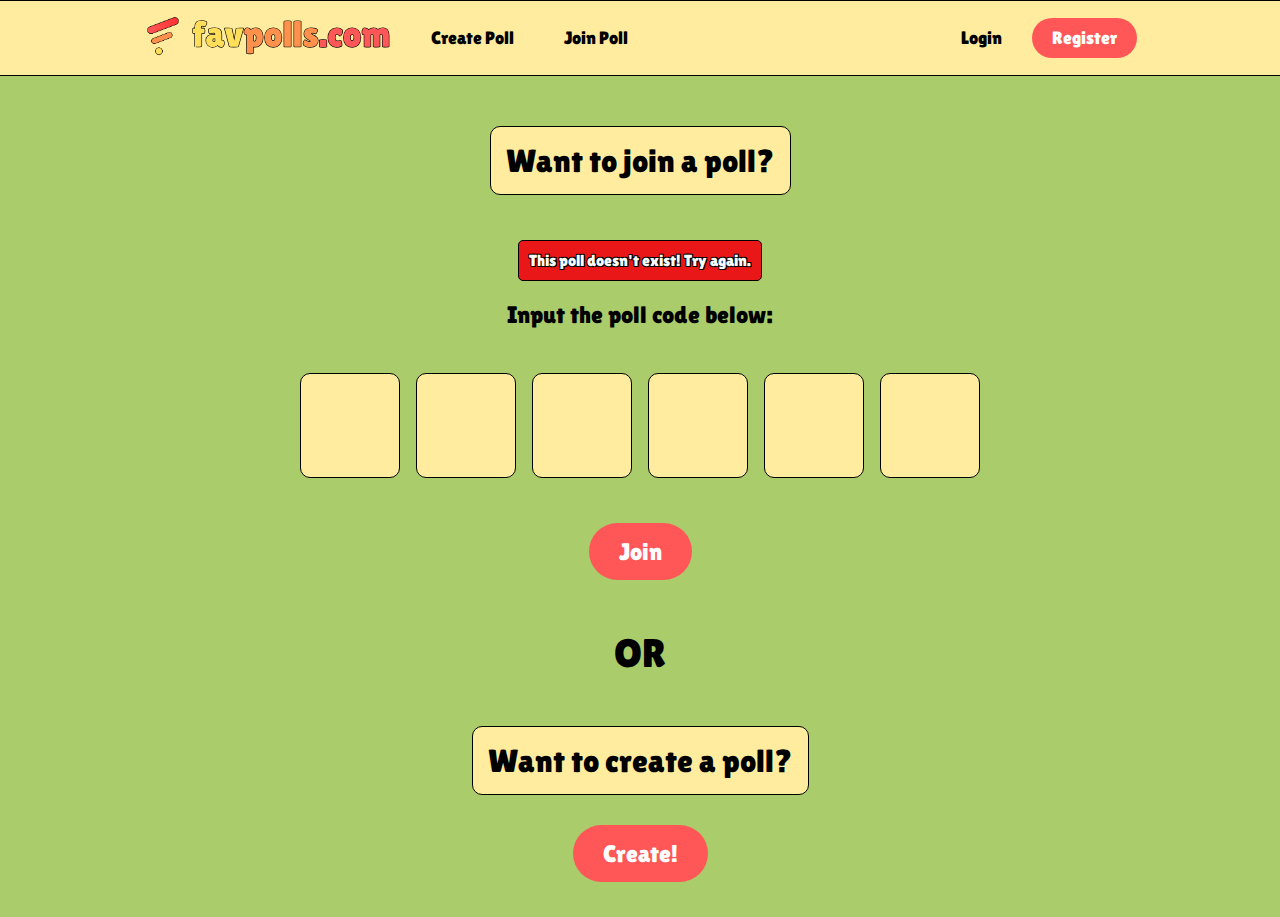
<file: website/Favpolls_Static/index.html>
<!DOCTYPE html>
<html lang="en">
<head>
    <meta charset="UTF-8">
    <meta name="viewport" content="width=device-width, initial-scale=1.0">
    <title>favpolls.com</title>
    <link rel="shortcut icon" href="root/images/logo/logo-icon.png" type="image/x-icon">
    <link rel="stylesheet" href="root/css/style.css">
    <link rel="preconnect" href="https://fonts.googleapis.com">
    <link rel="preconnect" href="https://fonts.gstatic.com" crossorigin>
    <link href="https://fonts.googleapis.com/css2?family=Lilita+One&display=swap" rel="stylesheet">
</head>
<body>
    <header>
        <nav class="desktop-nav">
            <ul>
                <li>
                    <a href="index.html">
                        <img src="root/images/logo/logo-icon.png" alt="favpolls-logo-icon" width="40px">
                        <img src="root/images/logo/logo-text.svg" alt="favpolls-logo-text" width="200px">
                    </a>      
                </li>
                <li><a href="create.html">Create Poll</a></li>
                <li><a href="index.html">Join Poll</a></li>
            </ul>
            <ul>
                <li><a href="login.html">Login</a></li>
                <li><a href="register.html" class="button">Register</a></li>
            </ul>
        </nav>
        <nav class="mobile-nav">
            <ul>
                <li>
                    <a href="index.html">
                        <img src="root/images/logo/logo-icon.png" alt="favpolls-logo-icon" width="40px">
                    </a>      
                </li>
                <li>
                    <img src="root/images/icons/menu.svg" alt="menu-button" width="40px" id="mobile-menu-button">
                </li>
            </ul>
            <ul class="mobile-nav-links">
                <li><a href="create.html">Create Poll</a></li>
                <li><a href="index.html">Join Poll</a></li>
                <li><a href="login.html">Login</a></li>
                <li><a href="register.html" class="button">Register</a></li>
            </ul>
        </nav>
    </header>
    <main>
        <div class="index-container">
            <div class="subcontainer">
                <h1 class="title">Want to join a poll?</h1>
                <p class="noti-error">This poll doesn't exist! Try again.</p>
                <h2 class="subtitle">Input the poll code below:</h2>

                <form action="">
                    <div class="join-poll-code-input">
                        <input type="text" class="code-input" maxlength="1" required>
                        <input type="text" class="code-input" maxlength="1" required>
                        <input type="text" class="code-input" maxlength="1" required>
                        <input type="text" class="code-input" maxlength="1" required>
                        <input type="text" class="code-input" maxlength="1" required>
                        <input type="text" class="code-input" maxlength="1" required>
                    </div>
                    <input type="hidden" name="code" class="code-input-hidden" />
                    <input type="submit" value="Join" class="button submit-button">
                </form>
            </div>
            <h3>OR</h3>
            <div class="subcontainer">
                <h1 class="title">Want to create a poll?</h1>
                <a href="create.html" class="button submit-button">Create!</a>
            </div>
        </div>
    </main>
</body>
<script src="root/js/jquery/jquery.js"></script>
<script src="root/js/code-input.js"></script>
<script src="root/js/mobile-menu.js"></script>
</html>
</file>
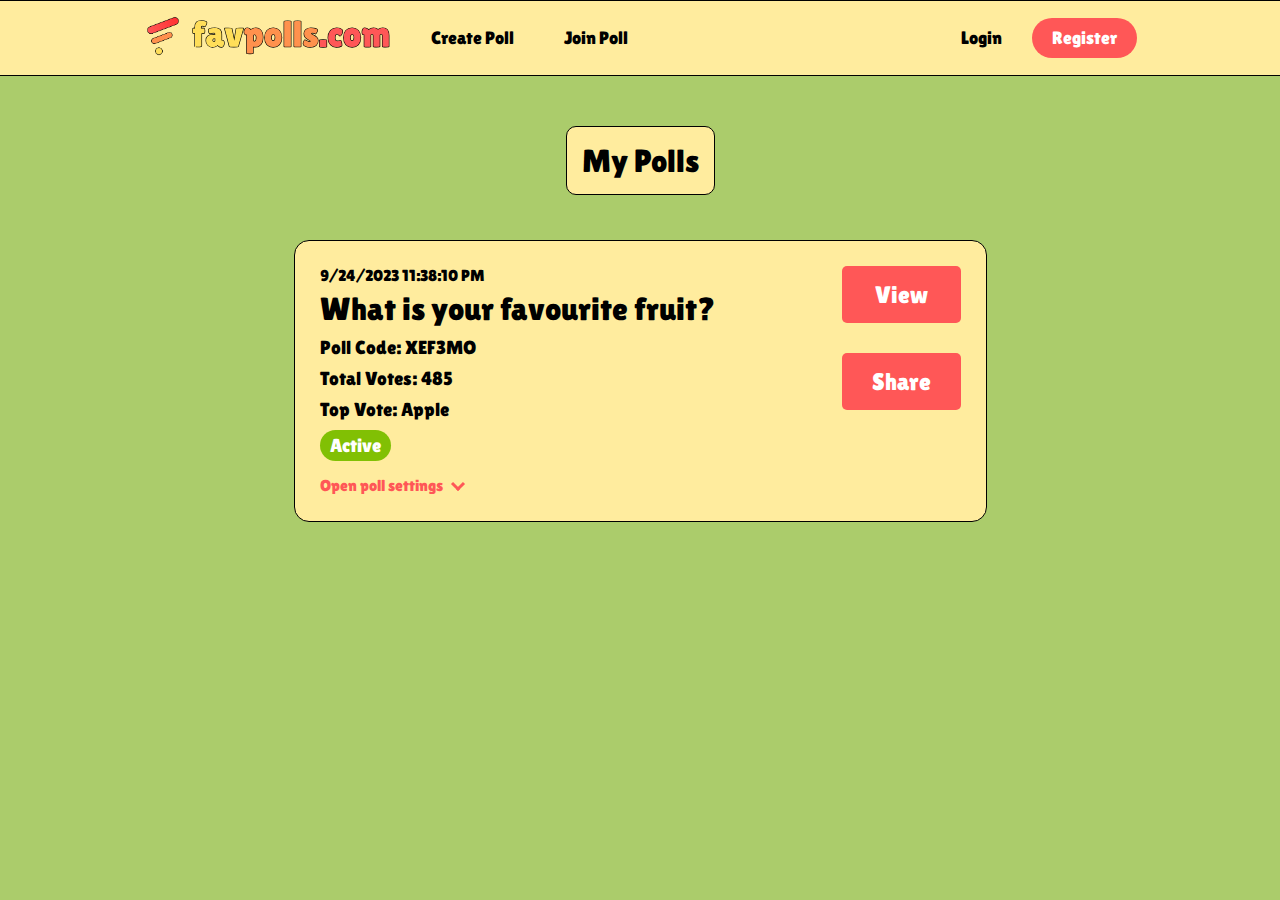
<file: website/Favpolls_Static/account-polls.html>
<!DOCTYPE html>
<html lang="en">
<head>
    <meta charset="UTF-8">
    <meta name="viewport" content="width=device-width, initial-scale=1.0">
    <title>favpolls.com</title>
    <link rel="shortcut icon" href="root/images/logo/logo-icon.png" type="image/x-icon">
    <link rel="stylesheet" href="root/css/style.css">
    <link rel="preconnect" href="https://fonts.googleapis.com">
    <link rel="preconnect" href="https://fonts.gstatic.com" crossorigin>
    <link href="https://fonts.googleapis.com/css2?family=Lilita+One&display=swap" rel="stylesheet">
</head>
<body>
    <header>
        <nav>
            <ul>
                <li>
                    <a href="index.html">
                        <img src="root/images/logo/logo-icon.png" alt="favpolls-logo-icon" width="40px">
                        <img src="root/images/logo/logo-text.svg" alt="favpolls-logo-text" width="200px">
                    </a>      
                </li>
                <li><a href="create.html">Create Poll</a></li>
                <li><a href="index.html">Join Poll</a></li>
            </ul>
            <ul>
                <li><a href="login.html">Login</a></li>
                <li><a href="register.html" class="button">Register</a></li>
            </ul>
        </nav>
    </header>
    <main>
        <div class="index-container">
            <div class="subcontainer">           
                <h1 class="title">My Polls</h1>
                <div class="account-polls-container"> 
                    <div class="account-poll">
                        <div class="account-poll-info">
                            <div class="account-poll-general">
                                <p>9/24/2023 11:38:10 PM</p>
                                <h1>What is your favourite fruit?</h1>
                                <h3>Poll Code: XEF3MO</h3>
                                <h3>Total Votes: 485</h3>
                                <h3>Top Vote: Apple</h3>                  
                                <h3 class="status status-active">Active</h3>
                            </div>
                            <div class="account-poll-settings">
                                <button type="button" class="dropdown-button-inactive">Open poll settings</button>
                                <ul>
                                    <li>Require captcha: No</li>
                                    <li>Hide results: Yes</li>          
                                    <li>End in: Never</li>
                                </ul>
                            </div>
                        </div>
                        <div class="account-poll-buttons">
                            <button class="button submit-button">View</button>
                            <button class="button submit-button share-button">Share<span>Copied!</span></button>
                            <input type="hidden" name="code" value="test">
                        </div>              
                    </div>  
                </div>  
            </div>
        </div>
    </main>
</body>
<script src="root/js/jquery/jquery.js"></script>
<script src="root/js/answer-options.js"></script>
<script src="root/js/account-dropdown.js"></script>
<script src="root/js/share-button.js"></script>
</html>
</file>
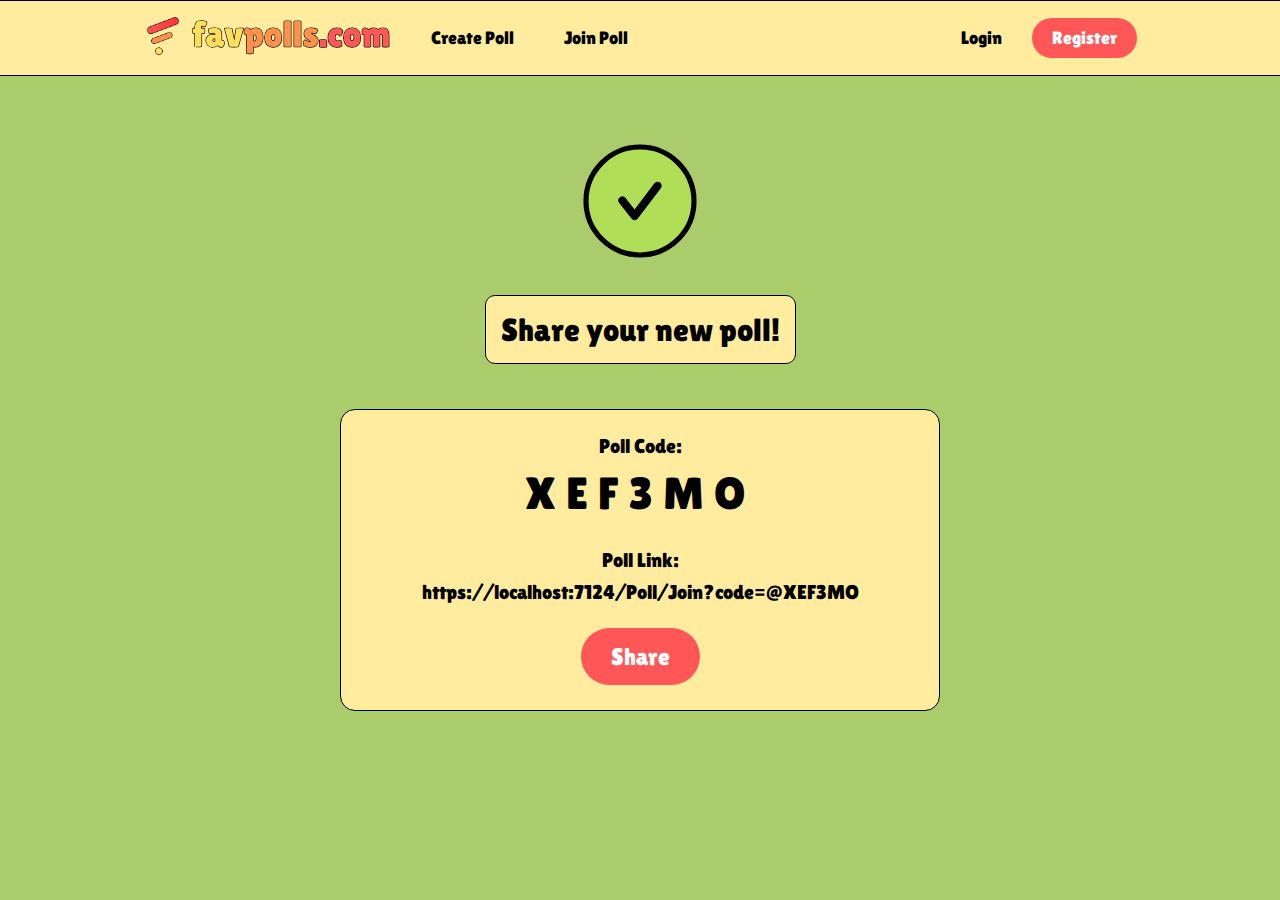
<file: website/Favpolls_Static/create-success.html>
<!DOCTYPE html>
<html lang="en">
<head>
    <meta charset="UTF-8">
    <meta name="viewport" content="width=device-width, initial-scale=1.0">
    <title>favpolls.com</title>
    <link rel="shortcut icon" href="root/images/logo/logo-icon.png" type="image/x-icon">
    <link rel="stylesheet" href="root/css/style.css">
    <link rel="preconnect" href="https://fonts.googleapis.com">
    <link rel="preconnect" href="https://fonts.gstatic.com" crossorigin>
    <link href="https://fonts.googleapis.com/css2?family=Lilita+One&display=swap" rel="stylesheet">
</head>
<body>
    <header>
        <nav>
            <ul>
                <li>
                    <a href="index.html">
                        <img src="root/images/logo/logo-icon.png" alt="favpolls-logo-icon" width="40px">
                        <img src="root/images/logo/logo-text.svg" alt="favpolls-logo-text" width="200px">
                    </a>      
                </li>
                <li><a href="create.html">Create Poll</a></li>
                <li><a href="index.html">Join Poll</a></li>
            </ul>
            <ul>
                <li><a href="login.html">Login</a></li>
                <li><a href="register.html" class="button">Register</a></li>
            </ul>
        </nav>
    </header>
    <main>
        <div class="index-container">
            <div class="subcontainer">
                <img src="root/images/icons/checkmark-circle.svg" alt="checkmark" width="150px" class="success-icon">            
                <h1 class="title">Share your new poll!</h1>
                <div class="form-container">
                    <div class="poll-info">
                        <p>Poll Code:</p>
                        <h3 class="poll-code">XEF3MO</h3>
                    </div>              
                    <div class="poll-info">
                        <p>Poll Link:</p>
                        <p>https://localhost:7124/Poll/Join?code=@XEF3MO</p>
                        <button class="button submit-button share-button">Share<span>Copied!</span></button>
                        <input type="hidden" name="code" value="XEF3MO">
                    </div>
                </div>
            </div>
        </div>
    </main>
</body>
<script src="root/js/jquery/jquery.js"></script>
<script src="root/js/answer-options.js"></script>
</html>
</file>
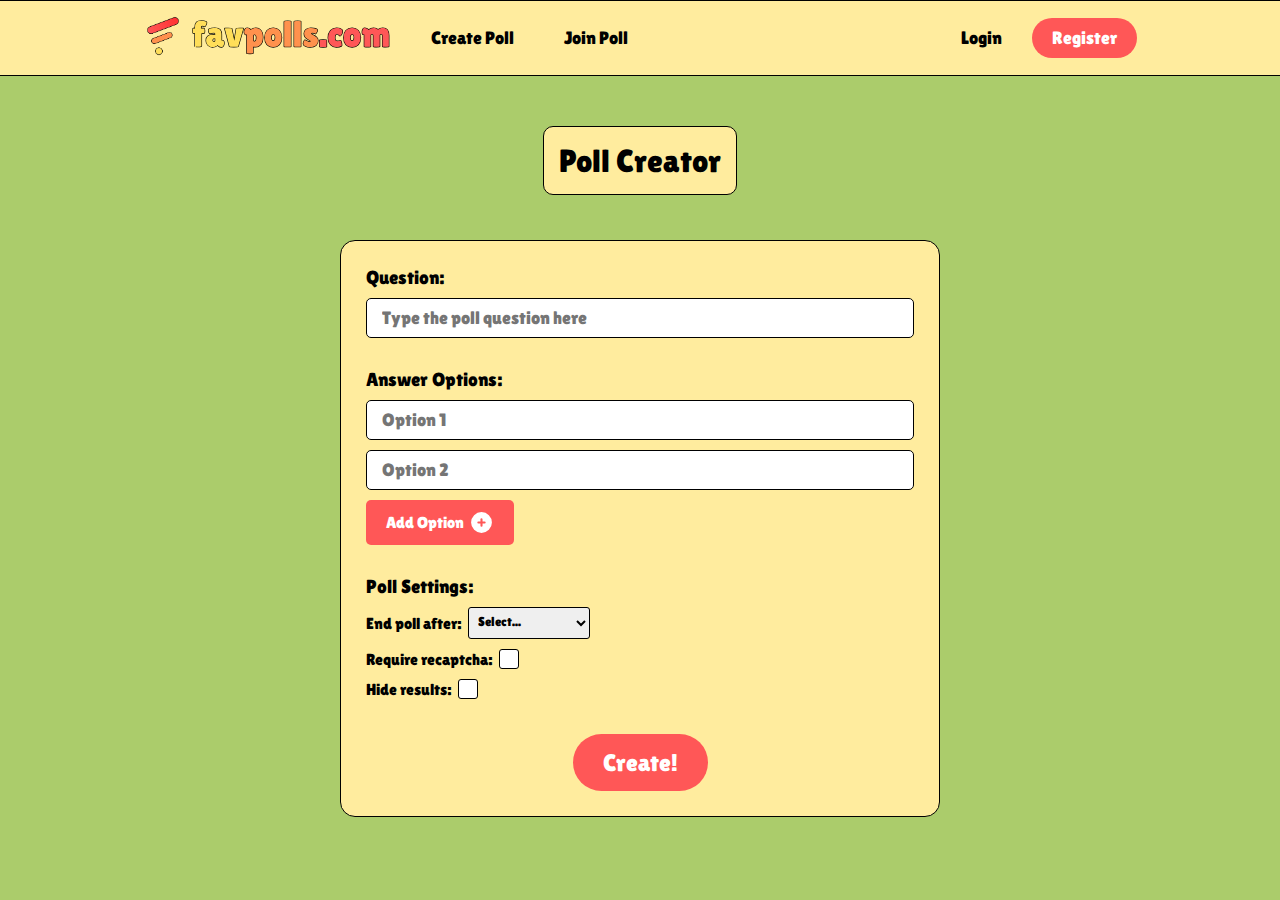
<file: website/Favpolls_Static/create.html>
<!DOCTYPE html>
<html lang="en">
<head>
    <meta charset="UTF-8">
    <meta name="viewport" content="width=device-width, initial-scale=1.0">
    <title>favpolls.com</title>
    <link rel="shortcut icon" href="root/images/logo/logo-icon.png" type="image/x-icon">
    <link rel="stylesheet" href="root/css/style.css">
    <link rel="preconnect" href="https://fonts.googleapis.com">
    <link rel="preconnect" href="https://fonts.gstatic.com" crossorigin>
    <link href="https://fonts.googleapis.com/css2?family=Lilita+One&display=swap" rel="stylesheet">
    <link rel="preconnect" href="https://fonts.googleapis.com">
    <link rel="preconnect" href="https://fonts.gstatic.com" crossorigin>
    <link href="https://fonts.googleapis.com/css2?family=Mitr:wght@300;400&display=swap" rel="stylesheet">
</head>
<body>
    <header>
        <nav>
            <ul>
                <li>
                    <a href="index.html">
                        <img src="root/images/logo/logo-icon.png" alt="favpolls-logo-icon" width="40px">
                        <img src="root/images/logo/logo-text.svg" alt="favpolls-logo-text" width="200px">
                    </a>      
                </li>
                <li><a href="create.html">Create Poll</a></li>
                <li><a href="index.html">Join Poll</a></li>
            </ul>
            <ul>
                <li><a href="login.html">Login</a></li>
                <li><a href="register.html" class="button">Register</a></li>
            </ul>
        </nav>
    </header>
    <main>
        <div class="index-container">
            <div class="subcontainer">
                <h1 class="title">Poll Creator</h1>
                <form action="">
                    <div class="form-container">
                        <div class="form-input">
                            <label for="question">Question:</label>
                            <input type="text" name="question" placeholder="Type the poll question here" required>
                        </div>
                        <div class="form-input">
                            <div class="form-input form-options-container">
                                <label for="options">Answer Options:</label>
                                <div class="form-option">
                                    <input type="text" name="option1" placeholder="Option 1" required>
                                    <img src="root/images/icons/cross.svg" alt="remove-option" width="30px" class="remove-option" onclick="removeOption(this)">
                                </div>
                                <div class="form-option">
                                    <input type="text" name="option2" placeholder="Option 2" required>
                                    <img src="root/images/icons/cross.svg" alt="remove-option" width="30px" class="remove-option" onclick="removeOption(this)">
                                </div>
                            </div>     
                            <button type="button" class="button side-button icon-button">Add Option <img src="root/images/icons/plus.svg" alt="add-option" width="25px"></button>
                        </div> 
                        <div class="form-input form-settings-container">
                            <h3>Poll Settings:</h3>
                            <div class="form-setting">
                                <label for="poll-end">End poll after:</label>
                                <div class="poll-end-input-container">      
                                    <select name="poll-end" id="poll-end" required>
                                        <option selected disabled hidden>Select...</option>
                                        <option value="deadline">Deadline date</option>
                                        <option value="votes">Number of votes</option>
                                        <option value="never">Never</option>
                                    </select>
                                    <input type="datetime-local" class="poll-settings-input" id="settings-deadline">
                                    <input type="number" class="poll-settings-input" id="settings-votes" placeholder="Votes..." min="1">
                                </div>          
                            </div>
                            <div class="form-setting">
                                <label>Require recaptcha:</label>
                                <input type="checkbox" name="captcha" id="settings-captcha">
                                <label for="settings-captcha" class="custom-checkbox"></label>
                            </div>
                            <div class="form-setting">
                                <label>Hide results:</label>
                                <input type="checkbox" name="results" id="settings-results">
                                <label for="settings-results" class="custom-checkbox"></label>
                            </div>
                        </div>               
                        <button type="submit" class="button submit-button">Create!</button>
                    </div>
                </form>
            </div>
        </div>
    </main>
</body>
<script src="root/js/jquery/jquery.js"></script>
<script src="root/js/answer-options.js"></script>
<script src="root/js/poll-settings.js"></script>
</html>
</file>
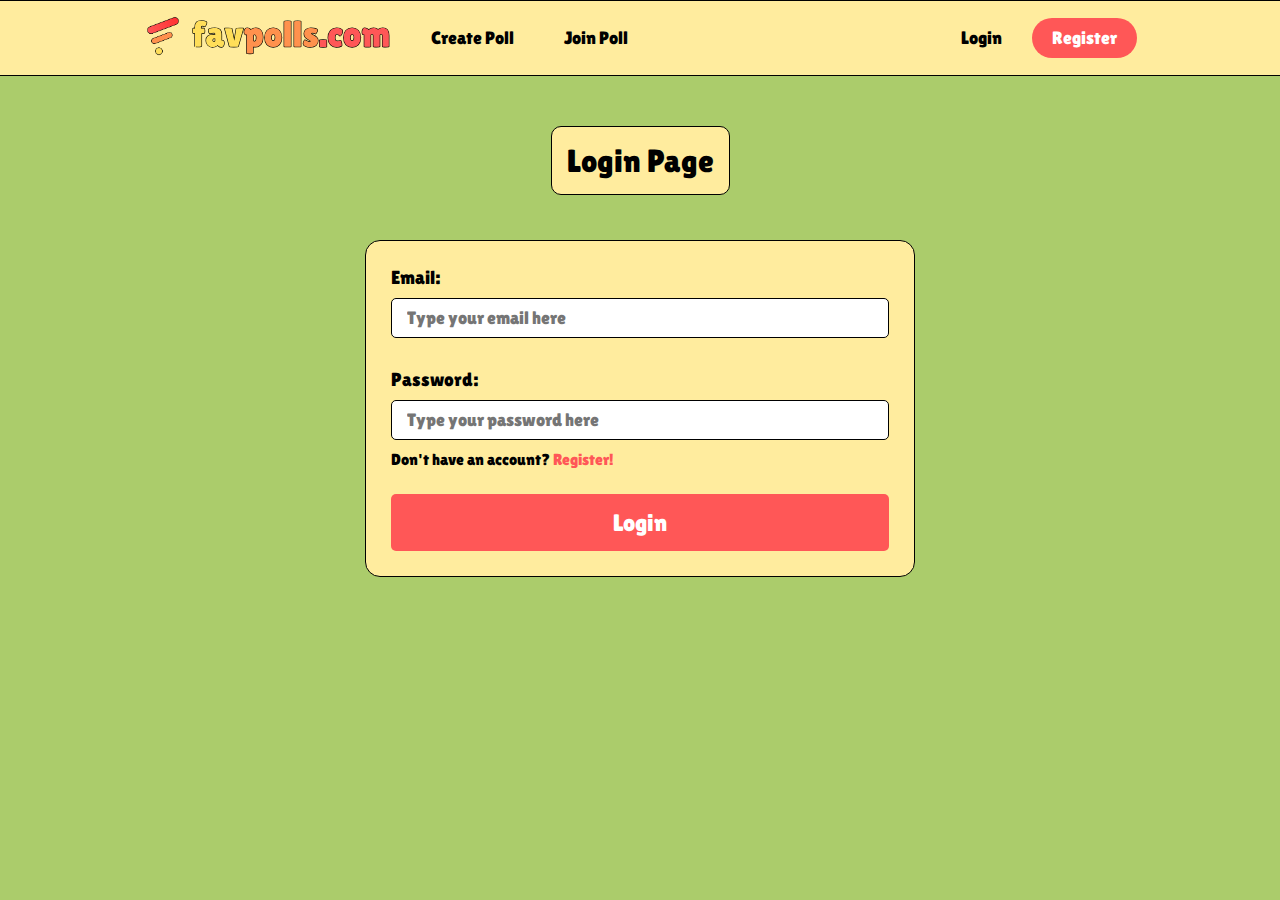
<file: website/Favpolls_Static/login.html>
<!DOCTYPE html>
<html lang="en">
<head>
    <meta charset="UTF-8">
    <meta name="viewport" content="width=device-width, initial-scale=1.0">
    <title>favpolls.com</title>
    <link rel="shortcut icon" href="root/images/logo/logo-icon.png" type="image/x-icon">
    <link rel="stylesheet" href="root/css/style.css">
    <link rel="preconnect" href="https://fonts.googleapis.com">
    <link rel="preconnect" href="https://fonts.gstatic.com" crossorigin>
    <link href="https://fonts.googleapis.com/css2?family=Lilita+One&display=swap" rel="stylesheet">
</head>
<body>
    <header>
        <nav>
            <ul>
                <li>
                    <a href="index.html">
                        <img src="root/images/logo/logo-icon.png" alt="favpolls-logo-icon" width="40px">
                        <img src="root/images/logo/logo-text.svg" alt="favpolls-logo-text" width="200px">
                    </a>      
                </li>
                <li><a href="create.html">Create Poll</a></li>
                <li><a href="index.html">Join Poll</a></li>
            </ul>
            <ul>
                <li><a href="login.html">Login</a></li>
                <li><a href="register.html" class="button">Register</a></li>
            </ul>
        </nav>
    </header>
    <main>
        <div class="index-container">
            <div class="subcontainer">
                <h1 class="title">Login Page</h1>
                <form action="">
                    <div class="form-container auth-form">
                        <div class="form-input">
                            <label for="email">Email:</label>
                            <input type="email" name="email" placeholder="Type your email here" required>
                        </div>
                        <div class="form-input">
                            <label for="password">Password:</label>
                            <input type="password" name="password" placeholder="Type your password here" required>
                        </div>
                        <p class="side-link">Don't have an account? <a href="register.html">Register!</a></p>              
                        <button type="submit" class="button submit-button auth-button">Login</button>
                    </div>
                </form>
            </div>
        </div>
    </main>
</body>
<script src="root/js/jquery/jquery.js"></script>
<script src="root/js/answer-options.js"></script>
</html>
</file>
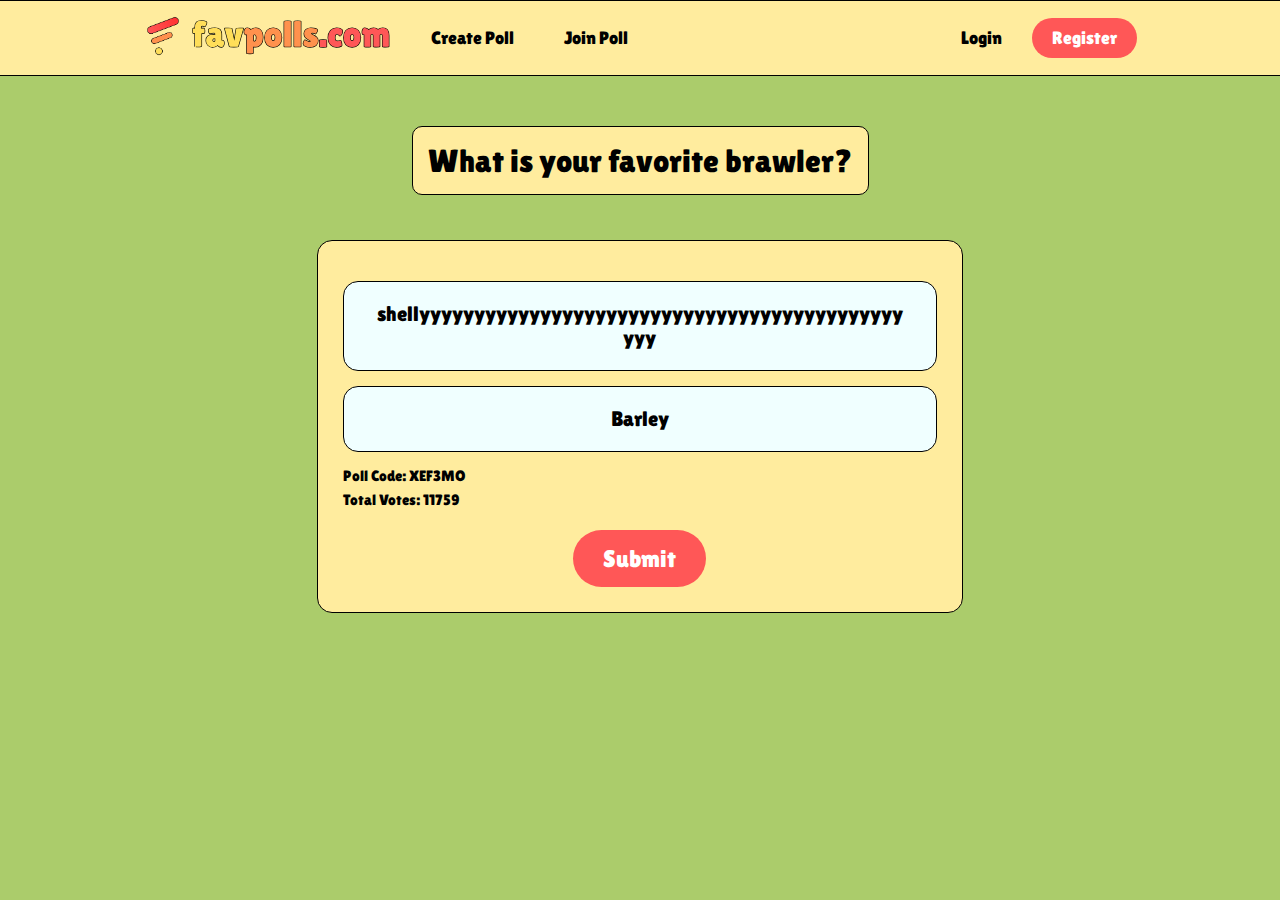
<file: website/Favpolls_Static/poll.html>
<!DOCTYPE html>
<html lang="en">
<head>
    <meta charset="UTF-8">
    <meta name="viewport" content="width=device-width, initial-scale=1.0">
    <title>favpolls.com</title>
    <link rel="shortcut icon" href="root/images/logo/logo-icon.png" type="image/x-icon">
    <link rel="stylesheet" href="root/css/style.css">
    <link rel="preconnect" href="https://fonts.googleapis.com">
    <link rel="preconnect" href="https://fonts.gstatic.com" crossorigin>
    <link href="https://fonts.googleapis.com/css2?family=Lilita+One&display=swap" rel="stylesheet">
</head>
<body>
    <header>
        <nav>
            <ul>
                <li>
                    <a href="index.html">
                        <img src="root/images/logo/logo-icon.png" alt="favpolls-logo-icon" width="40px">
                        <img src="root/images/logo/logo-text.svg" alt="favpolls-logo-text" width="200px">
                    </a>      
                </li>
                <li><a href="create.html">Create Poll</a></li>
                <li><a href="index.html">Join Poll</a></li>
            </ul>
            <ul>
                <li><a href="login.html">Login</a></li>
                <li><a href="register.html" class="button">Register</a></li>
            </ul>
        </nav>
    </header>
    <main>
        <div class="index-container">
            <div class="subcontainer">         
                <h1 class="title">What is your favorite brawler?</h1>
                <div class="form-container poll-container">
                    <div class="poll-options-container">
                        <div class="poll-option">
                            <input type="hidden" name="percentage" value="1">
                            <div class="option-progress"><span></span></div>
                            <p>shellyyyyyyyyyyyyyyyyyyyyyyyyyyyyyyyyyyyyyyyyyyyyyyy</p>
                            <p>shellyyyyyyyyyyyyyyyyyyyyyyyyyyyyyyyyyyyyyyyyyyyyyyy</p>
                        </div>
                        <div class="poll-option">
                            <input type="hidden" name="percentage" value="100">
                            <div class="option-progress"><span></span></div>
                            <p>Barley</p>
                            <p>Barley</p>
                        </div>
                    </div>
                    <div class="poll-side-info">
                        <p>Poll Code: XEF3MO</p>
                        <p>Total Votes: 11759</p>
                    </div>
                    <button type="submit" class="button submit-button">Submit</button>
                    <!-- <h2 class="voted-text">You have already voted!</h2> -->
                </div>
            </div>
        </div>
    </main>
</body>
<script src="root/js/jquery/jquery.js"></script>
<script src="root/js/answer-options.js"></script>
<script src="root/js/poll-progress.js"></script>
</html>
</file>
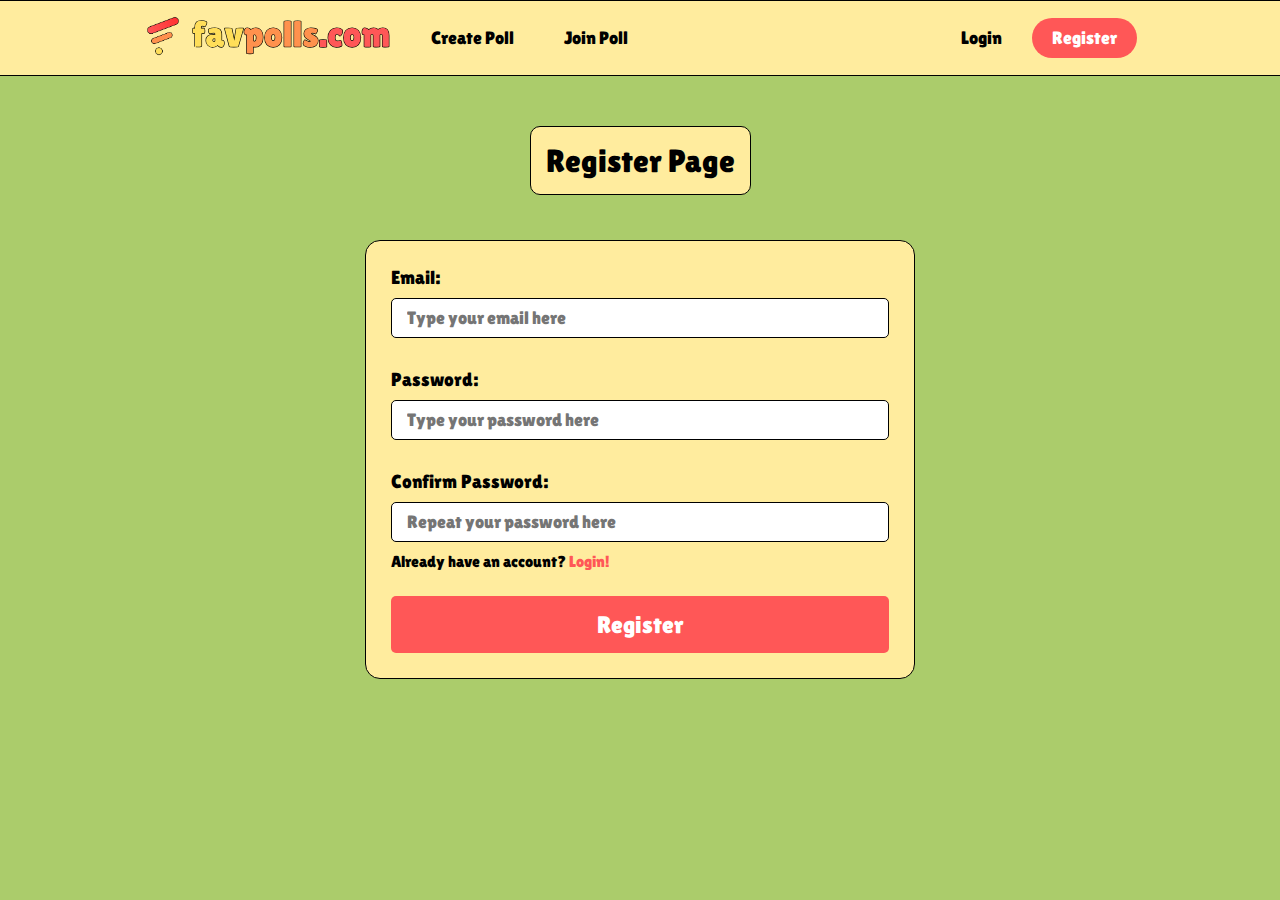
<file: website/Favpolls_Static/register.html>
<!DOCTYPE html>
<html lang="en">
<head>
    <meta charset="UTF-8">
    <meta name="viewport" content="width=device-width, initial-scale=1.0">
    <title>favpolls.com</title>
    <link rel="shortcut icon" href="root/images/logo/logo-icon.png" type="image/x-icon">
    <link rel="stylesheet" href="root/css/style.css">
    <link rel="preconnect" href="https://fonts.googleapis.com">
    <link rel="preconnect" href="https://fonts.gstatic.com" crossorigin>
    <link href="https://fonts.googleapis.com/css2?family=Lilita+One&display=swap" rel="stylesheet">
</head>
<body>
    <header>
        <nav>
            <ul>
                <li>
                    <a href="index.html">
                        <img src="root/images/logo/logo-icon.png" alt="favpolls-logo-icon" width="40px">
                        <img src="root/images/logo/logo-text.svg" alt="favpolls-logo-text" width="200px">
                    </a>      
                </li>
                <li><a href="create.html">Create Poll</a></li>
                <li><a href="index.html">Join Poll</a></li>
            </ul>
            <ul>
                <li><a href="login.html">Login</a></li>
                <li><a href="register.html" class="button">Register</a></li>
            </ul>
        </nav>
    </header>
    <main>
        <div class="index-container">
            <div class="subcontainer">
                <h1 class="title">Register Page</h1>
                <form action="">
                    <div class="form-container auth-form">
                        <div class="form-input">
                            <label for="email">Email:</label>
                            <input type="email" name="email" placeholder="Type your email here" required>
                        </div>
                        <div class="form-input">
                            <label for="password">Password:</label>
                            <input type="password" name="password" placeholder="Type your password here" required>
                        </div>
                        <div class="form-input">
                            <label for="password">Confirm Password:</label>
                            <input type="password" name="password" placeholder="Repeat your password here" required>
                        </div>
                        <p class="side-link">Already have an account? <a href="login.html">Login!</a></p>              
                        <button type="submit" class="button submit-button auth-button">Register</button>
                    </div>
                </form>
            </div>
        </div>
    </main>
</body>
<script src="root/js/jquery/jquery.js"></script>
<script src="root/js/answer-options.js"></script>
</html>
</file>
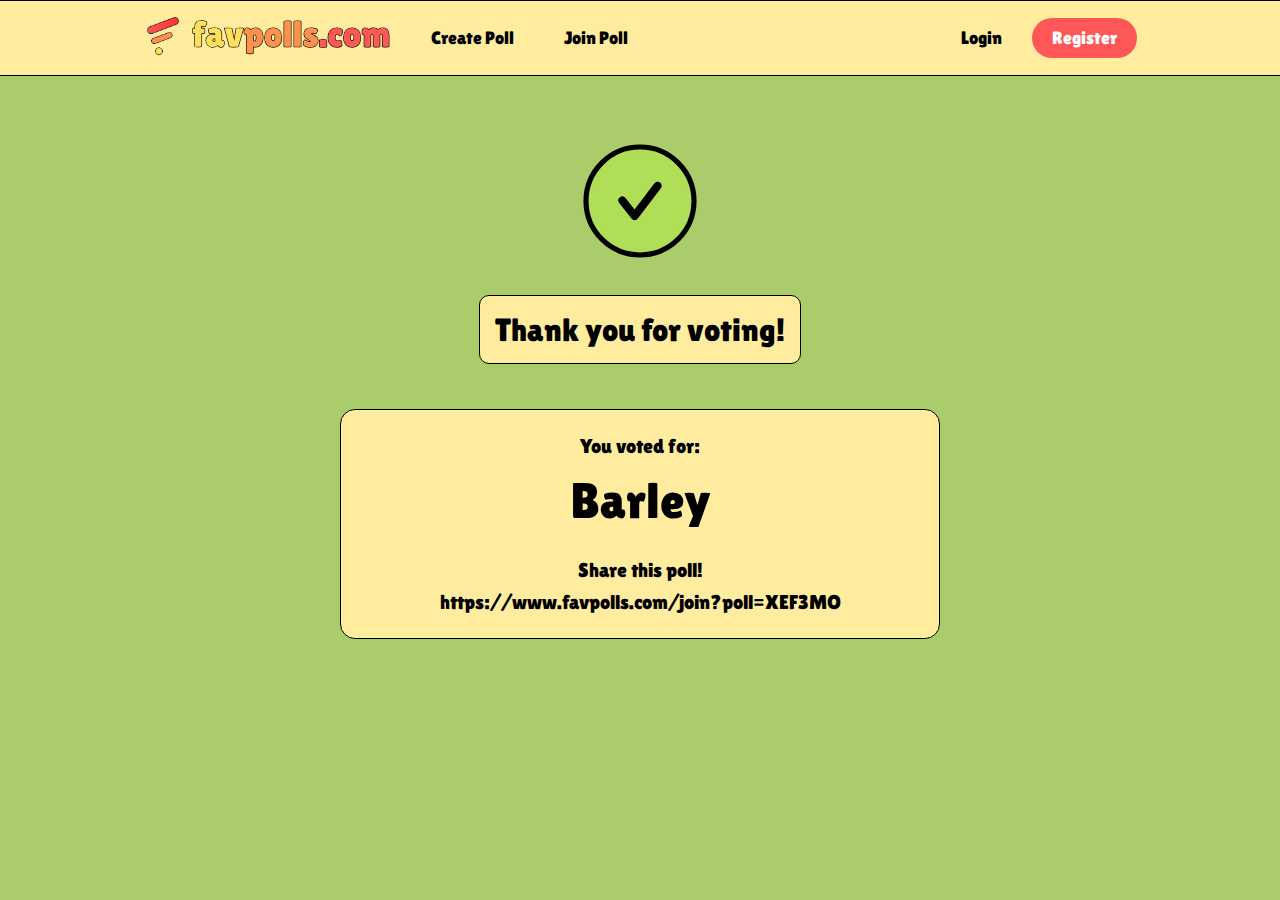
<file: website/Favpolls_Static/submit-vote.html>
<!DOCTYPE html>
<html lang="en">
<head>
    <meta charset="UTF-8">
    <meta name="viewport" content="width=device-width, initial-scale=1.0">
    <title>favpolls.com</title>
    <link rel="shortcut icon" href="root/images/logo/logo-icon.png" type="image/x-icon">
    <link rel="stylesheet" href="root/css/style.css">
    <link rel="preconnect" href="https://fonts.googleapis.com">
    <link rel="preconnect" href="https://fonts.gstatic.com" crossorigin>
    <link href="https://fonts.googleapis.com/css2?family=Lilita+One&display=swap" rel="stylesheet">
</head>
<body>
    <header>
        <nav>
            <ul>
                <li>
                    <a href="index.html">
                        <img src="root/images/logo/logo-icon.png" alt="favpolls-logo-icon" width="40px">
                        <img src="root/images/logo/logo-text.svg" alt="favpolls-logo-text" width="200px">
                    </a>      
                </li>
                <li><a href="create.html">Create Poll</a></li>
                <li><a href="index.html">Join Poll</a></li>
            </ul>
            <ul>
                <li><a href="login.html">Login</a></li>
                <li><a href="register.html" class="button">Register</a></li>
            </ul>
        </nav>
    </header>
    <main>
        <div class="index-container">
            <div class="subcontainer">
                <img src="root/images/icons/checkmark-circle.svg" alt="checkmark" width="150px" class="success-icon">            
                <h1 class="title">Thank you for voting!</h1>
                <div class="form-container">
                    <div class="poll-info">
                        <p>You voted for:</p>
                        <h3 class="voted-option">Barley</h3>
                    </div> 
                    <div class="poll-info">
                        <p>Share this poll!</p>
                        <p>https://www.favpolls.com/join?poll=XEF3MO</p>
                    </div>                 
                </div>
            </div>
        </div>
    </main>
</body>
<script src="root/js/jquery/jquery.js"></script>
<script src="root/js/answer-options.js"></script>
</html>
</file>
<file: website/Favpolls_Static/root/css/style.css>
* {
    margin: 0;
    padding: 0;
    box-sizing: border-box;
    font-family: 'Lilita One', cursive;
}

body {  
    background-color: #abcc6b;
    /* background-color: #ff9c5e; */
    /* background-color: #F0FFCE; */
    /* background-color: #e2ff9e; */
}

header {
    background-color: #FFEC9E;
    position: sticky;
    top: 0;
    border-top: 0.5px solid black;
    border-bottom: 0.5px solid black;
    z-index: 500;
}

nav {
    width: 80%;
    display: flex;
    justify-content: space-between;
    align-items: center;
    margin: auto;
    padding: 15px 0px;
}

nav > ul {
    list-style: none;
    display: flex;
    align-items: center;
}

ul > li {
    margin: 0 15px;
    font-size: 1.1rem;
}

ul > li a {
    color: black;
    transition: all 0.15s linear;
    padding: 10px;
    border-radius: 50px;
    cursor: pointer;
}

ul > li a:hover {
    text-shadow: -1px -1px 0 #FF914D, 1px -1px 0 #FF914D, -1px 1px 0 #FF914D, 1px 1px 0 #FF914D;
    color: white;
}

nav > ul > li > a > img:first-child {
    margin-right: 5px;
}

nav > ul > li:first-child > a {
    padding: 0;
}

nav .button {
    padding: 10px 20px;
    border-radius: 30px;
}

a {
    text-decoration: none;
}

.mobile-nav {
    display: none;
    position: relative;
}

.mobile-nav > ul:first-child {
    z-index: 500;
    width: 100%;
    justify-content: space-between;
}

.mobile-nav-links {
    flex-direction: column;
    position: absolute;
    right: 0;
    left: 0;
    margin: auto;
    top: 35px;
    border-top: none;
    background-color: #FFEC9E;
    border-bottom: 0.5px solid black;
    max-height: 0px;
    opacity: 0;
    transition: all 0.15s linear;
    overflow: hidden;
}

.mobile-nav > ul:last-child > li {
    margin: 20px 0px;
}

.mobile-nav > ul:last-child > li:last-child {
    margin-bottom: 30px;
}

#mobile-menu-button {
    cursor: pointer;
}

.index-container {
    width: 80%;
    margin: auto;
}

.subcontainer {
    text-align: center;
    margin: 50px;
}

.title {
    font-weight: normal;
    padding: 15px;
    background-color: #FFEC9E;
    width: fit-content;
    margin: auto;
    margin-bottom: 45px;
    border-radius: 10px;
    border: 1px solid black;
}

.subtitle {
    font-weight: normal;
}

.join-poll-code-input {
    margin: 45px 0;
    display: grid;
    grid-template-columns: 0.1fr 0.1fr 0.1fr 0.1fr 0.1fr 0.1fr;
    place-content: center;
}

.code-input {
    background-color: #FFEC9E;
    width: 100px;
    text-align: center;
    outline: none;
    padding: 1.5rem 1rem;
    margin: 0 0.5rem;
    font-size: 3rem;
    border: 1px solid black;
    border-radius: 10px;
    text-transform: uppercase;
    transition: 0.1s ease;
}

.code-input:focus, .code-input:valid {
    border: 3px solid #FF5757;
}

.button {
    background-color: #FF5757;
    color: white;
    border: none;
    cursor: pointer;
    transition: all 0.15s linear;
    text-align: center;
}

.button:hover {
    background-color: #d23b3b;
    text-shadow: none;
}

.submit-button {
    padding: 15px 30px;
    border-radius: 30px;
    font-size: 1.5rem;
}

.form-container .submit-button {
    margin-top: 25px;
}

.index-container > h3 {
    font-size: 2.5rem;
    text-align: center;
    font-weight: normal;
}

.subcontainer > a {
    margin-top: 45px;
}

.form-container {
    width: 600px;
    margin: auto;
    background-color: #FFEC9E;
    margin-top: 35px;
    padding: 25px;
    border-radius: 15px;
    border: 1px solid black
}

.auth-form {
    width: 550px;
}

.form-input {
    display: flex;
    flex-direction: column;
    text-align: left;
    margin-bottom: 30px;
}

.form-input:last-of-type {
    margin-bottom: 10px;
}

.form-input > label {
    font-size: 1.2rem;
}

.form-input > h3 {
    font-size: 1.2rem;
    font-weight: normal;
}

.form-input input[type="text"], .form-input input[type="password"], .form-input input[type="email"]   {
    height: 40px;
    padding: 5px 15px;
    outline: none;
    border-radius: 5px;
    border: 1px solid black;
    font-size: 1.1rem;
    margin-top: 10px;
    transition: all 0.15s linear;
}

.form-input input[type="text"]:focus, .form-input input[type="password"]:focus, .form-input input[type="email"]:focus  {
    border: 1.5px solid #FF5757;
}

.form-option {
    position: relative;
    display: flex;
}

.form-option > img {
    position: absolute;
    right: 10px;
    top: 15px;
    background-color: #fff;
    cursor: pointer;
    transition: all 0.15s linear;
}

.form-option > img:hover {
    width: 34px;
    right: 8px;
    top: 13px;
}

.remove-option {
    display: none;
}

.form-option > input {
    width: 100%;
}

.form-setting {
    margin-top: 10px;
    display: flex;
    align-items: center;
    position: relative;
}

.poll-end-input-container {
    display: flex;
}

.form-setting > label {
    margin-right: 7px;
}

.form-setting  select {
    padding: 5px;
    cursor: pointer;
    border-radius: 3px;
    padding-bottom: 8px;
    outline: none;
    border: 1px solid black;
}

.poll-settings-input {
    padding: 6px;
    border-radius: 3px;
    border: 1px solid black;
    margin-left: 5px;
    cursor:text;
    display: none;
}

#settings-deadline {
    position: relative;
}

#settings-deadline::-webkit-calendar-picker-indicator {
    position: absolute;
    right: 0;
    padding: 100%;
    padding-right: 5px;
}

#settings-votes {
    padding: 7.3px 6px;
    outline: none;
}

.form-setting > input[type="checkbox"] {
    position: absolute;
    opacity: 0;
    cursor: pointer;
    width: 0;
    height: 0;
}

.custom-checkbox {
    position: relative;
    width: 20px;
    height: 20px;
    background-color: white;
    border-radius: 3px;
    border: 1px solid black;
    cursor: pointer;
}

.custom-checkbox::after {
    content: "";
    position: absolute;
    display: none;
    left: 6px;
    top: 2px;
    width: 5px;
    height: 10px;
    border: solid white;
    border-width: 0 3px 3px 0;
    -webkit-transform: rotate(45deg);
    -ms-transform: rotate(45deg);
    transform: rotate(45deg);
    transition: all 0.5s linear;
}

.form-setting > input[type="checkbox"]:checked ~ .custom-checkbox {
    background-color: #FF5757;
    border: none;
}

.form-setting > input[type="checkbox"]:checked ~ .custom-checkbox:hover {
    background-color: #d23b3b;
}

.form-setting > input[type="checkbox"]:checked ~ .custom-checkbox::after {
    display: block;
}

.form-setting select:hover, .custom-checkbox:hover {
    background-color: rgb(239, 239, 239);
}

.side-button {
    padding: 10px 20px;
    border-radius: 5px;
    font-size: 1rem;
    align-self: flex-start;
}

.icon-button {
    display: flex;
    align-items: center;
    justify-content: center;
}

.icon-button > img {
    margin-left: 5px;
}

.auth-button {
    width: 100%;
    border-radius: 5px;
    padding: 15px 10px;
}

.side-link {
    float: left;
}

.side-link > a {
    color: #FF5757;
    border-bottom: 0px solid #FF5757;
    padding-bottom: 1px;
    transition: all 0.15s linear;
}

.side-link > a:hover {
    border-bottom: 3px solid #FF5757;
}

.poll-code {
    font-size: 45px;
    letter-spacing: 10px;
    font-weight: normal;
}

.poll-info > p {
    font-size: 20px;
}

.poll-info > p:first-child {
    margin-bottom: 10px;
}

.poll-info {
    margin: 30px 0px;
}

.poll-info:first-child {
    margin-top: 0;
}

.poll-info:last-child {
    margin-bottom: 0;
}

.success-icon {
    margin-bottom: 15px;
}

.poll-container {
    width: 70%;
}

.poll-option {
    width: 100%;
    background-color: azure;
    margin: 15px 0;
    padding: 20px 30px;
    border: 1px solid black;
    border-radius: 15px;
    font-size: 1.3rem;
    cursor: pointer;
    position: relative;
    transition: all 0.15s ease;
}

.poll-option:hover {
    background-color: rgb(209, 228, 228);
}

.poll-option-opened {
    margin: 25px 0;
}

.poll-option-opened:hover {
    background-color: azure;
}

.poll-option-selected {
    box-shadow: 0.3px 0.3px 0px 4.5px #9DC8EE;
    position: relative;
}

.poll-option-selected::after {
    content: "Your Vote";
    position: absolute;
    top: -15px;
    right: 5px;
    border-radius: 5px;
    background-color: #ffcd03;
    padding: 5px 10px;
    font-size: 14px;
    border: 1px solid black;
    color: white;
    text-shadow: -1px -1px 0 black, 1px -1px 0 black, -1px 1px 0 black, 1px 1px 0 black;
    z-index: 100;
}

.poll-option > p {
    transition: all 0.75s ease-out;
    overflow-wrap: break-word;
}

.poll-option > p:last-child {
    color: white;
    opacity: 0;
    width: 95%;
    text-align: left;
    overflow-wrap: normal;
    overflow: hidden;
    position: absolute;
    left: 10px;
    top: -20px;
    font-size: 35px;
    text-shadow: -1px -1px 0 black, 1px -1px 0 black, -1px 1px 0 black, 1px 1px 0 black;
}

.voted-text {
    text-shadow: -1px -1px 0 black, 1px -1px 0 black, -1px 1px 0 black, 1px 1px 0 black;
    margin: 10px 0;
    font-weight: normal;
    color: white;
}

.poll-side-info {
    display: flex;
    flex-direction: column;
    font-size: 15px;
    align-items: flex-start;
}

.poll-side-info > p {
    margin-bottom: 7px;
}

.poll-container > .submit-button {
    margin-top: 15px;
}

.option-progress {
    width: 100%;
    height: 100%;
    position: absolute;
    border-radius: 14px;
    border-top-right-radius: 0;
    border-bottom-right-radius: 0;
    left: 0;
    top: 0;
    max-width: none;
    transition: all 0.75s ease-out, border-radius 2s ease-out;
    display: flex;
    justify-content: flex-end;
    align-items: center;
}

.option-progress > span {
    color: white;
    position: absolute;
    right: 5px;
    font-size: 25px;
    text-shadow: -1px -1px 0 black, 1px -1px 0 black, -1px 1px 0 black, 1px 1px 0 black;
    opacity: 0;
    transition: all 1.25s ease-in;
}

.option-progress > .option-progress-offset {
    right: -45px;
}

.voted-option {
    font-size: 50px;
    font-weight: normal;
    margin-top: 15px;
}

.account-poll h1, .account-poll h2, .account-poll h3, .account-poll h4 {
    font-weight: normal;
    margin: 5px 0;
}

.account-polls-container {
    width: 75%;
    margin: auto;
}

.account-poll {
    text-align: left;
    margin-bottom: 25px;
    display: flex;
    background-color: #FFEC9E;
    padding: 25px;
    border-radius: 15px;
    border: 1px solid black;
    display: flex;
    justify-content: space-between;
}

.account-poll-general > h3 {
    margin: 10px 0;
}

.account-poll-general > .status {
    padding: 5px 10px;
    color: #fff;
    border-radius: 50px;
    width: fit-content;
}

.account-poll-settings {
    margin-top: 15px;
}

.account-poll-settings > ul {
    list-style: none;
    margin-top: 5px;
    display: none;
}

.account-poll-settings > .dropdown-active {
    display: block;
}

.account-poll-settings > ul > li {
    margin: 5px 0;
    font-size: 14.5px;
}

.account-poll-settings > button {
    background-color: #FFEC9E;
    font-size: 16px;
    outline: none;
    border: none;
    color: #FF5757;
    border-bottom: 0px solid #FF5757;
    padding-bottom: 1px;
    transition: all 0.15s linear;
    cursor: pointer;
}

.account-poll-settings > .dropdown-button-inactive::after {
    position: relative;
    top: -2.5px;
    content: "";
    display: inline-block;
    width: 7px;
    height: 7px;
    border-right: 3px solid #FF5757;
    border-top: 3px solid #FF5757;
    transform: rotate(135deg);
    margin-left: 10px;
}

.account-poll-settings > .dropdown-button-active::after {
    position: relative;
    top: 3px;
    content: "";
    display: inline-block;
    width: 7px;
    height: 7px;
    border-right: 3px solid #FF5757;
    border-top: 3px solid #FF5757;
    transform: rotate(-45deg);
    margin-left: 10px;
}

.status-active {
    background-color: #81c004;
}

.status-inactive {
    background-color: #e91717;
}

.account-poll-buttons {
    display: flex;
    flex-direction: column;
    margin-left: 15px;
}

.account-poll .button {
    border-radius: 5px;
    margin-bottom: 30px;
}

.share-button {
    position: relative;
}

.share-button > span {
    position: absolute;
    right: 0;
    left: 0;
    margin: auto;
    color: #fff;
    opacity: 0;
    transition: all 0.15s linear;
}

.share-button-copied:hover {
    background-color: #FF5757;
}

.account-empty {
    color: #fff;
    text-shadow: -1px -1px 0 black, 1px -1px 0 black, -1px 1px 0 black, 1px 1px 0 black;
    font-weight: normal;
}

.noti-error {
    color: #fff;
    background-color: #e91717;
    text-shadow: -1px -1px 0 black, 1px -1px 0 black, -1px 1px 0 black, 1px 1px 0 black;
    width: fit-content;
    border: 1px solid black;
    border-radius: 5px;
    padding: 10px;
    margin: 5px auto 20px auto;
}

.validation-summary-errors ul {
    list-style: none;
    padding-left: 0;
}

@media screen and (max-width: 1200px) {
    .poll-container {
        width: 90%;
    }
}

@media screen and (max-width: 1050px) {
    .index-container {
        width: 90%;
    }
}

@media screen and (max-width: 1000px) {
    .index-container {
        width: 100%;
    }

    .subcontainer {
        margin: 50px 15px;
    }

    .code-input {
        width: 90px;
        padding: 1rem 1rem;   
    }

    nav {
        width: 95%;
    }
}

@media screen and (max-width: 800px) {
    .desktop-nav > ul > li > a > img:last-child {
        display: none;
    }

    nav {
        width: 100%;
    }
}

@media screen and (max-width: 700px) {
    .code-input {
        width: 80px;
        padding: 1rem 0.5rem;
    }

    .code-input {
        margin: 0.25rem 0.25rem;
    }

    .join-poll-code-input {
        margin: 30px 0;
    }

    .form-container {
        width: 90%;
    }

    .poll-option > p:last-child { 
        font-size: 30px;
    }

    .account-poll {
        flex-direction: column;
    }

    .account-poll-buttons {
        flex-direction: row;
        justify-content: space-around;
        margin-left: 0;
    }

    .account-poll .button {
        margin: 10px 0;
    }

    .account-polls-container {
        width: 90%;
    }

    .account-poll-settings {
        margin-bottom: 15px;
    }
}

@media screen and (max-width: 550px) {
    .title {
        font-size: 25px;
    }

    .join-poll-code-input {
        grid-template-columns: 0.20fr 0.20fr 0.20fr;
        grid-template-rows: 0.20fr 0.20fr 0.20fr;
        place-items: center;
    }

    .code-input {
        margin: 0.25rem 0.25rem;
    }

    .join-poll-code-input {
        margin: 30px 0;
    }

    .subcontainer {
        margin: 50px 5px;
    }

    .form-container {
        width: 100%;
        padding: 15px;
    }

    .account-polls-container {
        width: 100%;
    }

    #settings-deadline::-webkit-calendar-picker-indicator {
        opacity: 0;
    }

    .poll-end-input-container {
        flex-direction: column;
        align-items: flex-end;
        justify-content: center;
    }

    .poll-end-input-container > select {
        margin-bottom: 10px;
    }

    .poll-end-input-container > input {
        width: 87%;
    }

    .submit-button {
        margin-bottom: 10px;
    }

    .desktop-nav {
        display: none;
    }

    .mobile-nav {
        display: flex;
    }
}

@media screen and (max-width: 400px) {
    .poll-info > p:last-of-type {
        font-size: 17px;
    }

    .poll-option > p:last-child { 
        font-size: 25px;
    }

    .account-poll-buttons {
        justify-content: space-between;
    }

    .account-poll .button {
        padding: 10px 20px;
    }

    .poll-option > p:last-child {
        width: 93%;
    }
}
</file>
